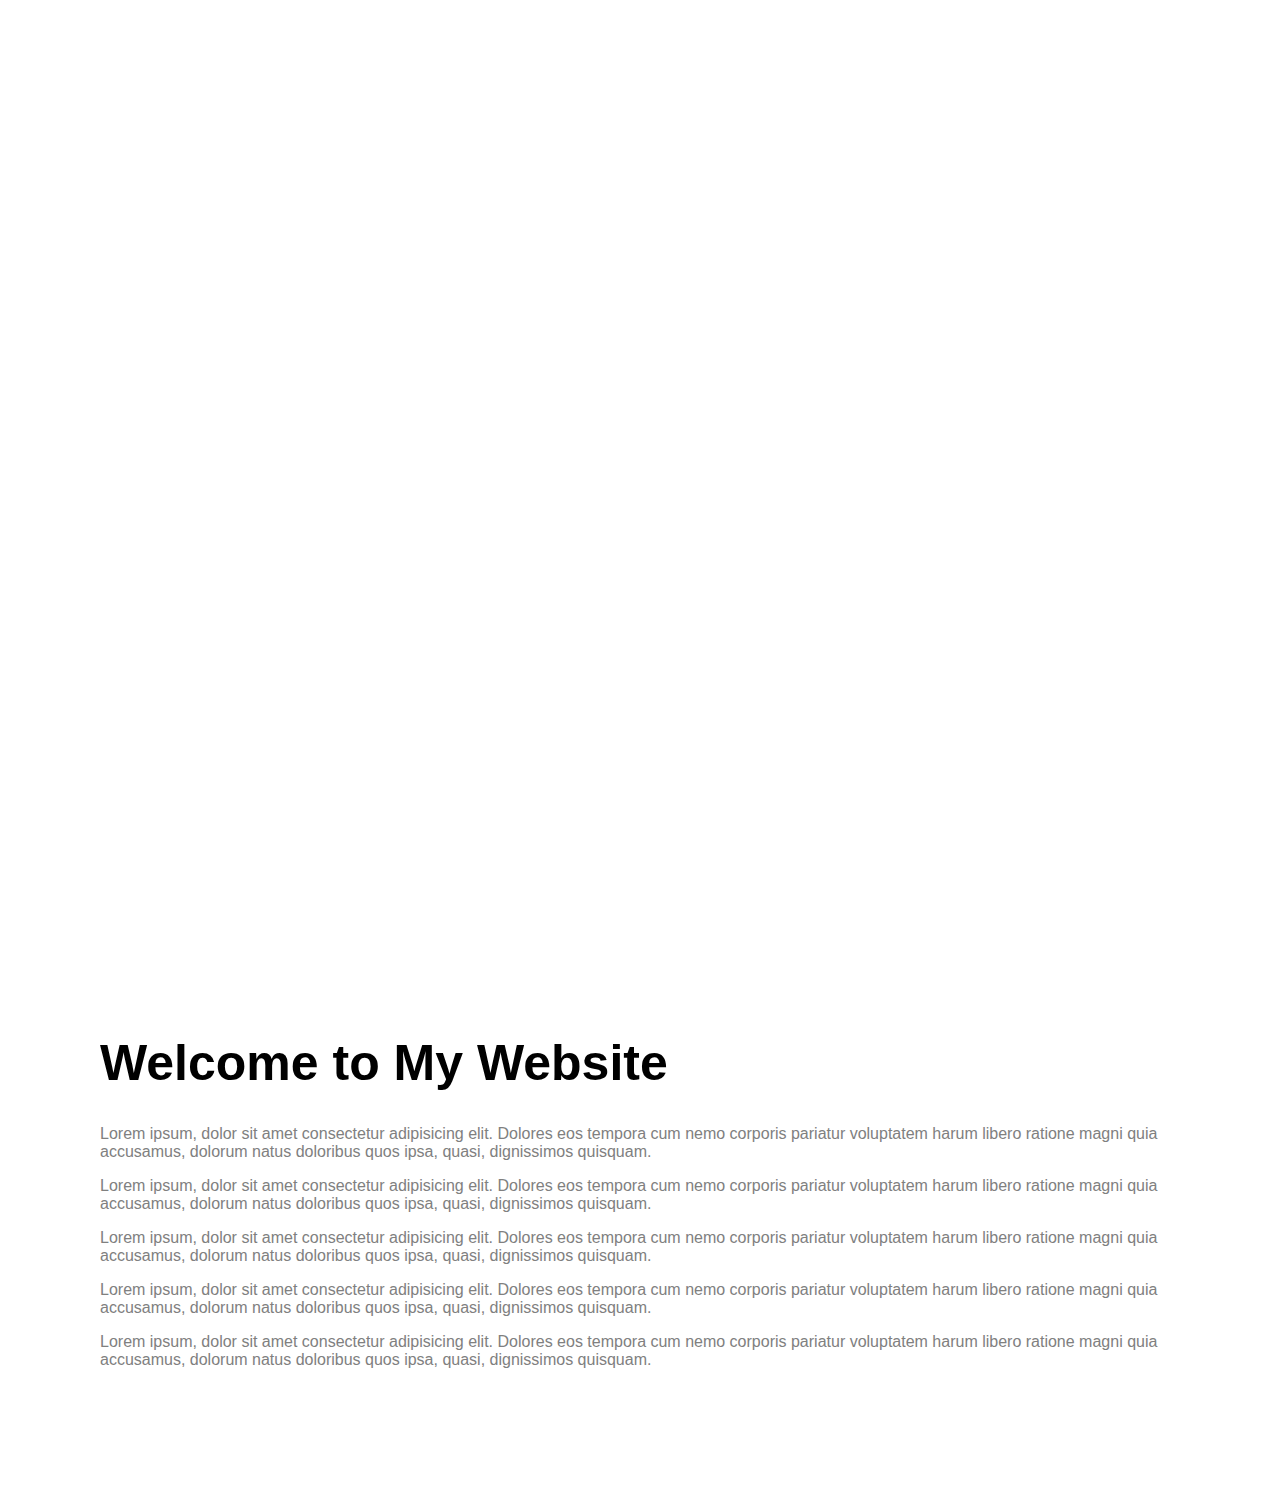
<file: Projects/background-image-scroll-effect/index.html>
<!DOCTYPE html>
<html lang="en">
<head>
    <meta charset="UTF-8">
    <meta http-equiv="X-UA-Compatible" content="IE=edge">
    <meta name="viewport" content="width=device-width, initial-scale=1.0">
    <title>Background Image Scroll Effect</title>
    <link rel="stylesheet" href="style.css">
</head>
<body>
    <div class="bg-image" id="bg-image"></div>
    <div class="container">
        <h1>Welcome to My Website</h1>
        <p>Lorem ipsum, dolor sit amet consectetur adipisicing elit. Dolores eos tempora cum nemo corporis pariatur voluptatem harum libero ratione magni quia accusamus, dolorum natus doloribus quos ipsa, quasi, dignissimos quisquam.</p>
        <p>Lorem ipsum, dolor sit amet consectetur adipisicing elit. Dolores eos tempora cum nemo corporis pariatur voluptatem harum libero ratione magni quia accusamus, dolorum natus doloribus quos ipsa, quasi, dignissimos quisquam.</p>
        <p>Lorem ipsum, dolor sit amet consectetur adipisicing elit. Dolores eos tempora cum nemo corporis pariatur voluptatem harum libero ratione magni quia accusamus, dolorum natus doloribus quos ipsa, quasi, dignissimos quisquam.</p>
        <p>Lorem ipsum, dolor sit amet consectetur adipisicing elit. Dolores eos tempora cum nemo corporis pariatur voluptatem harum libero ratione magni quia accusamus, dolorum natus doloribus quos ipsa, quasi, dignissimos quisquam.</p>
        <p>Lorem ipsum, dolor sit amet consectetur adipisicing elit. Dolores eos tempora cum nemo corporis pariatur voluptatem harum libero ratione magni quia accusamus, dolorum natus doloribus quos ipsa, quasi, dignissimos quisquam.</p>
    </div>
    <script src="index.js"></script>
</body>
</html>
</file>
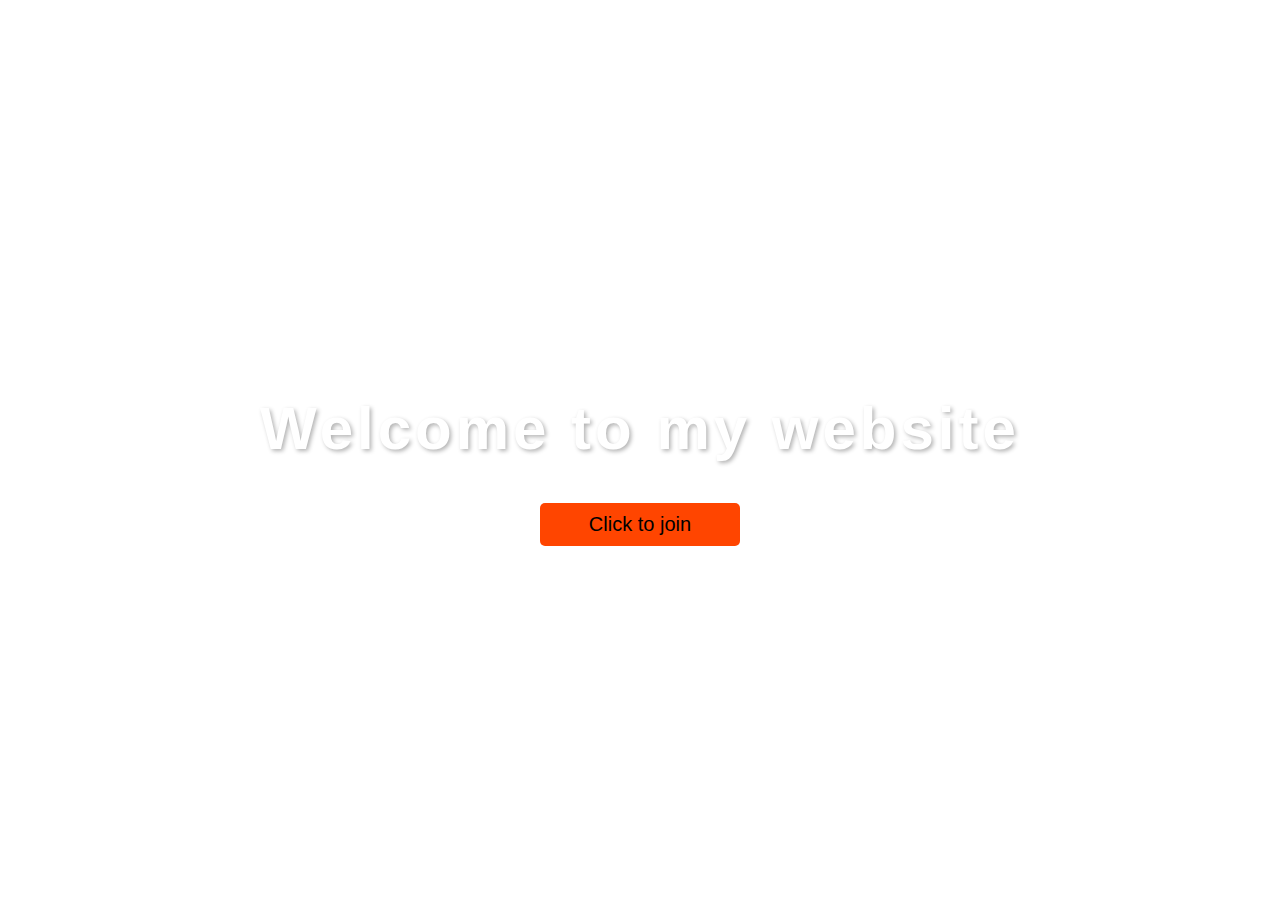
<file: Projects/blurred-background-popup/index.html>
<!DOCTYPE html>
<html lang="en">
<head>
    <meta charset="UTF-8">
    <meta http-equiv="X-UA-Compatible" content="IE=edge">
    <meta name="viewport" content="width=device-width, initial-scale=1.0">
    <title>Blurred Background Popup</title>
    <link rel="stylesheet" href="https://cdnjs.cloudflare.com/ajax/libs/font-awesome/6.4.0/css/all.min.css" integrity="sha512-iecdLmaskl7CVkqkXNQ/ZH/XLlvWZOJyj7Yy7tcenmpD1ypASozpmT/E0iPtmFIB46ZmdtAc9eNBvH0H/ZpiBw==" crossorigin="anonymous" referrerpolicy="no-referrer" />
    <link rel="stylesheet" href="style.css">
</head>
<body>
    <div class="container">
        <h1>Welcome to my website</h1>
        <button class="btn">Click to join</button>
    </div>
    <div class="popup-container active">
        <h4>20% OFF Offer</h4>
        <label for="email">Your email:</label>
        <input type="email" name="email" class="input" placeholder="Enter your Email"><button class="popup-btn">join</button>
        <div class="close-icon">
            <i class="fa-solid fa-xmark fa-2x"></i>
        </div>
    </div>
    <script src="index.js"></script>
</body>
</html>
</file>
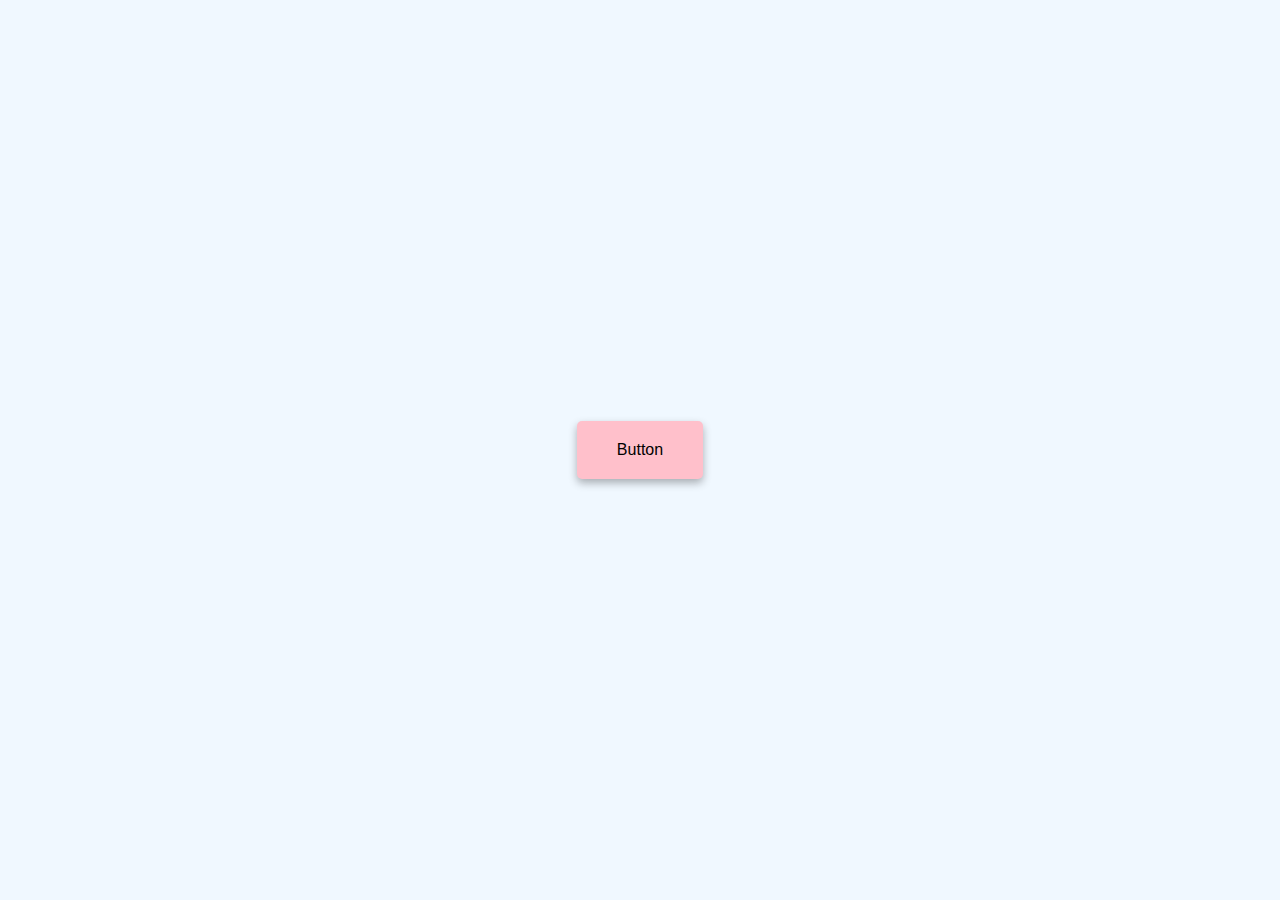
<file: Projects/button-ripple-effect/index.html>
<!DOCTYPE html>
<html lang="en">
<head>
    <meta charset="UTF-8">
    <meta http-equiv="X-UA-Compatible" content="IE=edge">
    <meta name="viewport" content="width=device-width, initial-scale=1.0">
    <title>Button Ripple Effect</title>
    <link rel="stylesheet" href="style.css">
</head>
<body>
    <a href="#" class="btn">
        <span>Button</span>
    </a>
    <script src="index.js"></script>
</body>
</html>
</file>
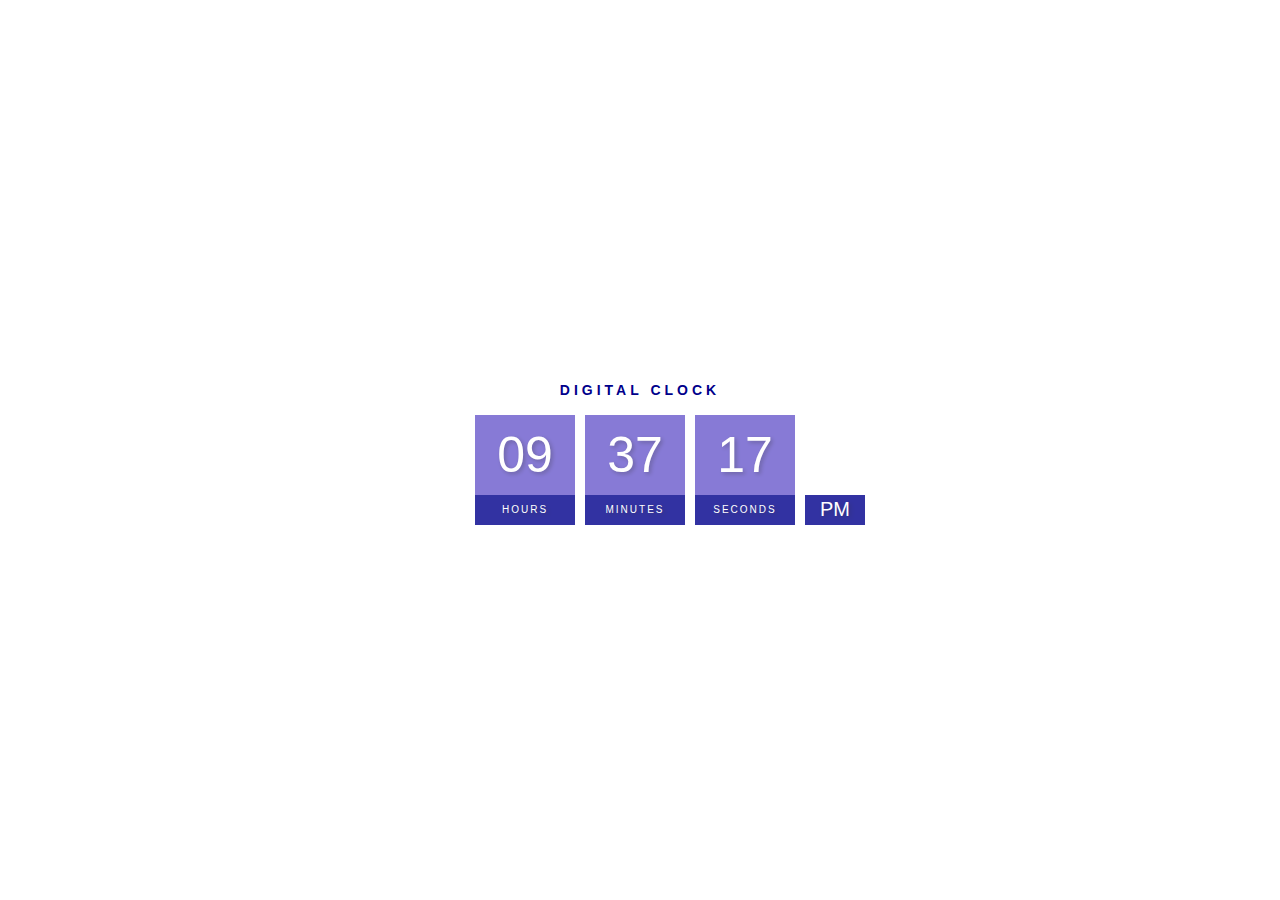
<file: Projects/digital-clock/index.html>
<!DOCTYPE html>
<html lang="en">
    <head>
        <meta charset="UTF-8">
        <meta http-equiv="X-UA-Compatible" content="IE=edge">
        <meta name="viewport" content="width=device-width, initial-scale=1.0">
        <title>Digital Clock</title>
        <link rel="stylesheet" href="style.css">
    </head>
    <body>
        <h2>Digital Clock</h2>
        <div class="clock">
            <div>
                <span id="hour">00</span>
                <span class="text">Hours</span>
            </div>
            <div>
                <span id="minutes">00</span>
                <span class="text">Minutes</span>
            </div>
            <div>
                <span id="seconds">00</span>
                <span class="text">Seconds</span>
            </div>
            <div>
                <span id="ampm">AM</span>
            </div>
        </div>
        <script src="index.js"></script>
    </body>
</html>
</file>
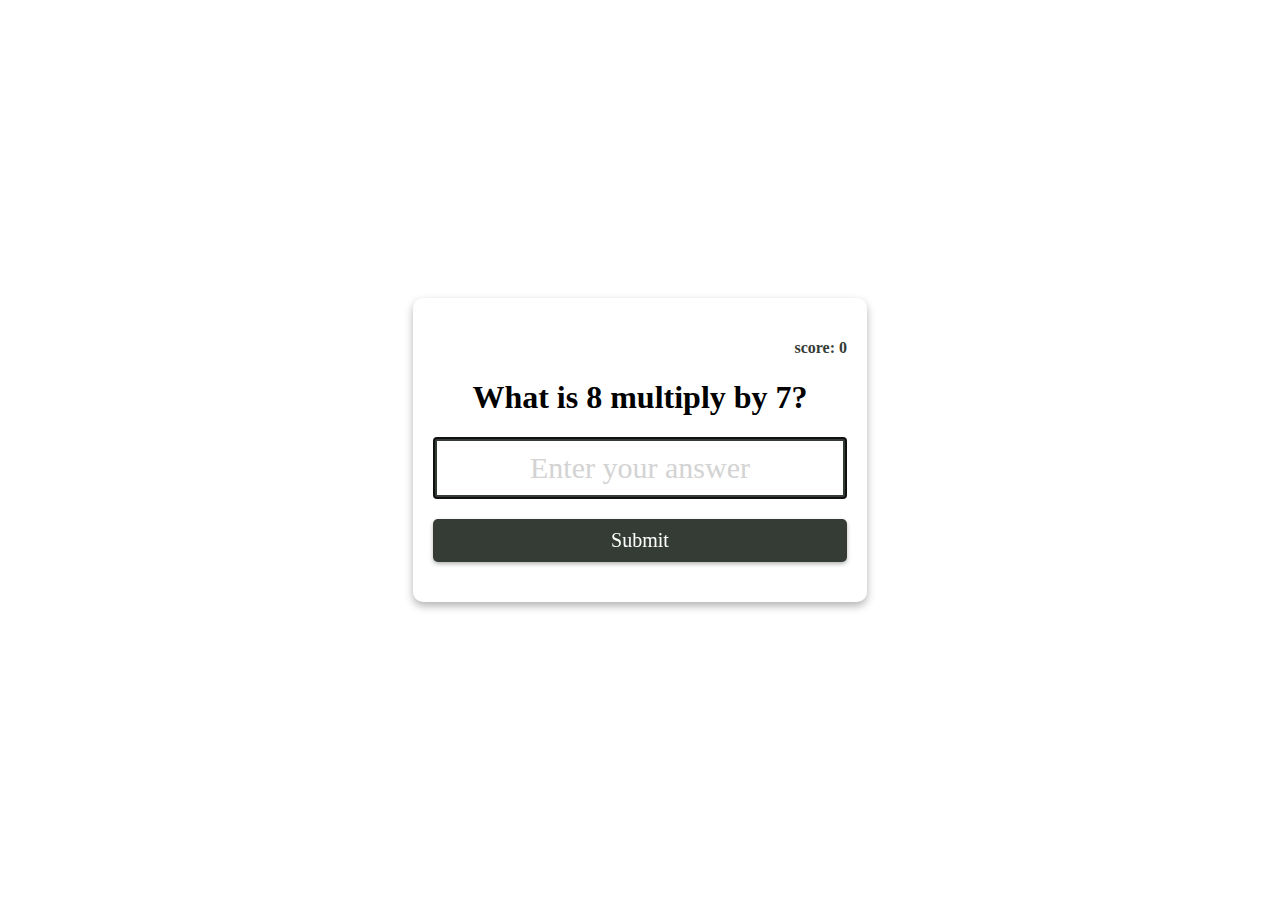
<file: Projects/multiplication-app/index.html>
<!DOCTYPE html>
<html lang="en">
<head>
    <meta charset="UTF-8">
    <meta http-equiv="X-UA-Compatible" content="IE=edge">
    <meta name="viewport" content="width=device-width, initial-scale=1.0">
    <title>Multiplication App</title>
    <link rel="stylesheet" href="style.css">
</head>
<body>
    <form class="form" id="form">
        <h4 class="score" id="score">score: 0</h4>
        <h1 id="question">What is 1 multiply by 1?</h1>
        <input type="text" class="input" id="input" placeholder="Enter your answer" autofocus autocomplete="off"> 
        <button type="submit" class="btn">Submit</button>
    </form>
    <script src="index.js"></script>
</body>
</html>
</file>
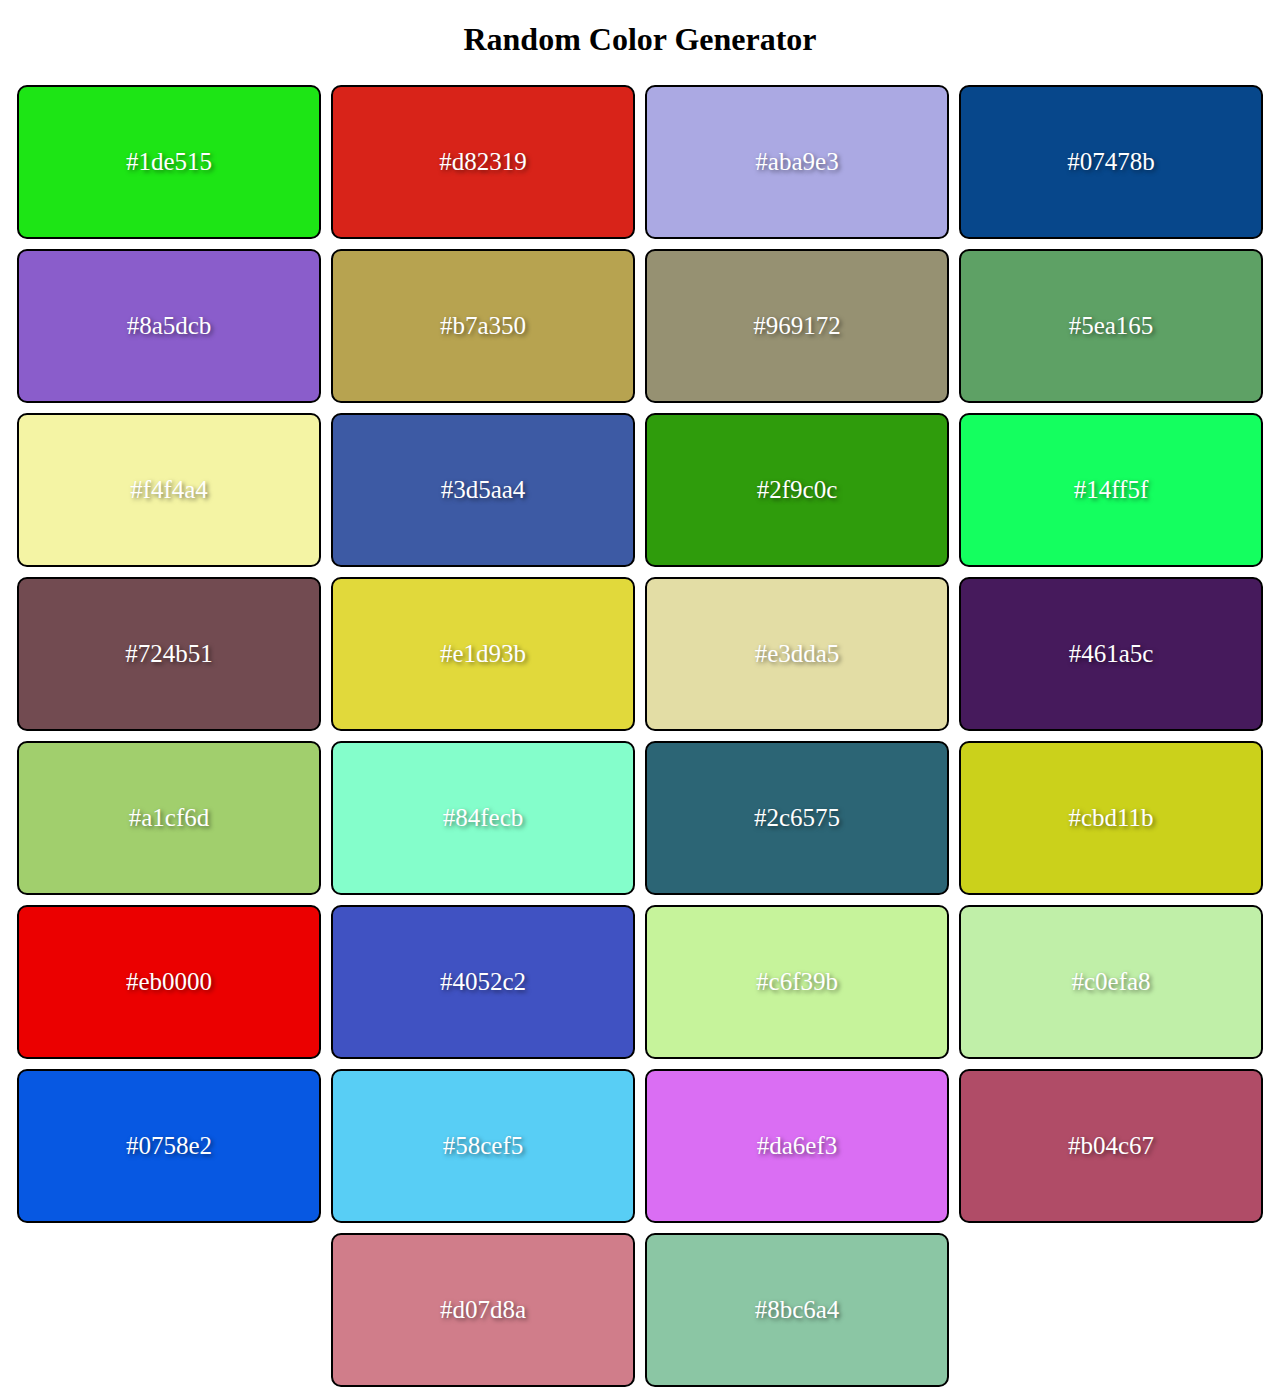
<file: Projects/random-color-generator/index.html>
<!DOCTYPE html>
<html lang="en">
<head>
    <meta charset="UTF-8">
    <meta http-equiv="X-UA-Compatible" content="IE=edge">
    <meta name="viewport" content="width=device-width, initial-scale=1.0">
    <title>Random Color Generator</title>
    <link rel="stylesheet" href="style.css">
</head>
<body>
    <h1>Random Color Generator</h1>
    <div class="container">
        
    </div>
    <script src="index.js"></script>
</body>
</html>
</file>
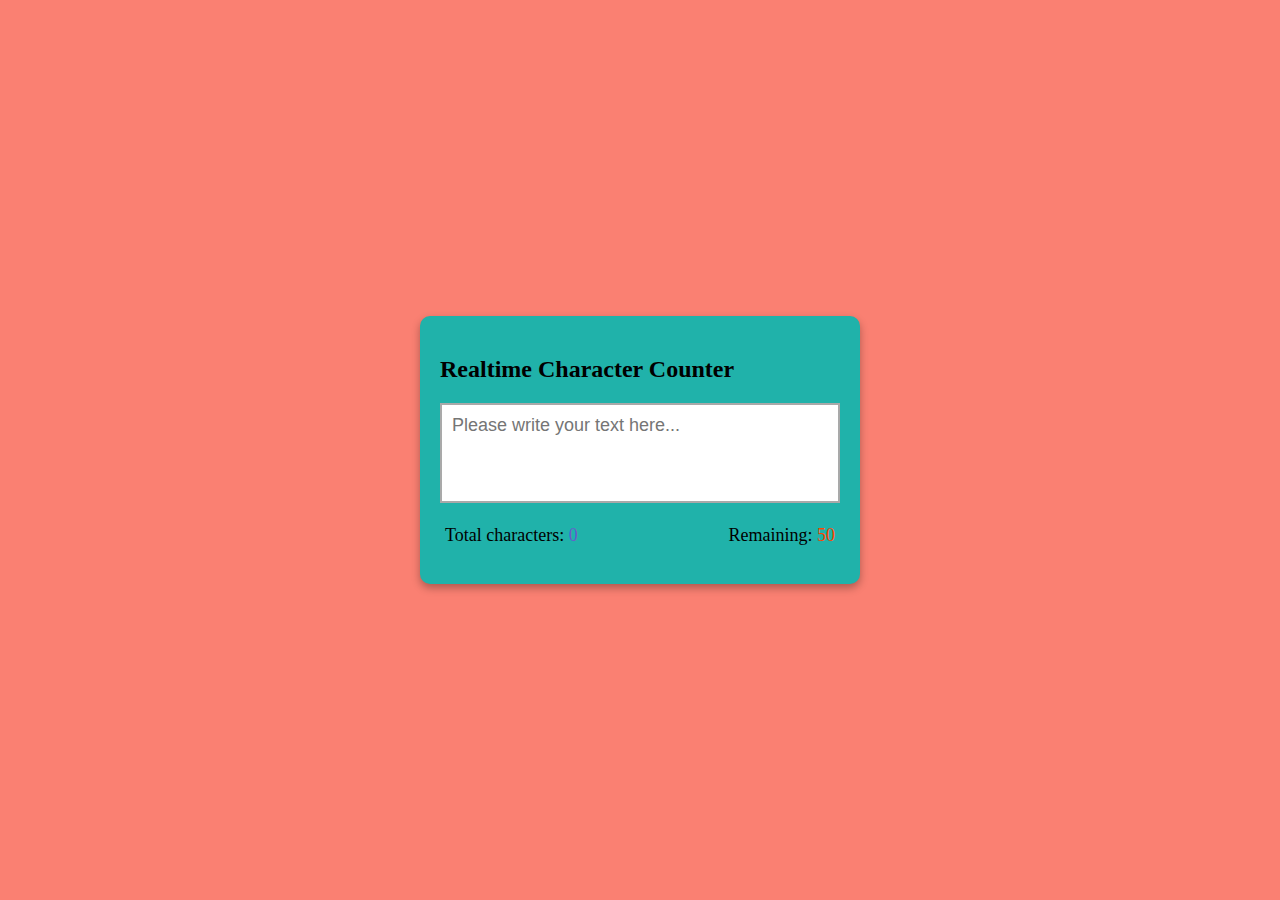
<file: Projects/realtime-character-counter/index.html>
<!DOCTYPE html>
<html lang="en">
<head>
    <meta charset="UTF-8">
    <meta http-equiv="X-UA-Compatible" content="IE=edge">
    <meta name="viewport" content="width=device-width, initial-scale=1.0">
    <title>Realtime Character Counter</title>
    <link rel="stylesheet" href="style.css">
</head>
<body>
    <div class="container">
        <h2>Realtime Character Counter</h2>
        <textarea id="textarea" class="textarea" placeholder="Please write your text here..." maxlength="50"></textarea>
        <div class="counter-container">
            <p>Total characters: <span class="total-counter" id="total-counter"></span></p>
            <p>Remaining: <span class="remaining-counter" id="remaining-counter"></span></p>
        </div>
    </div>
    <script src="index.js"></script>
</body>
</html>
</file>
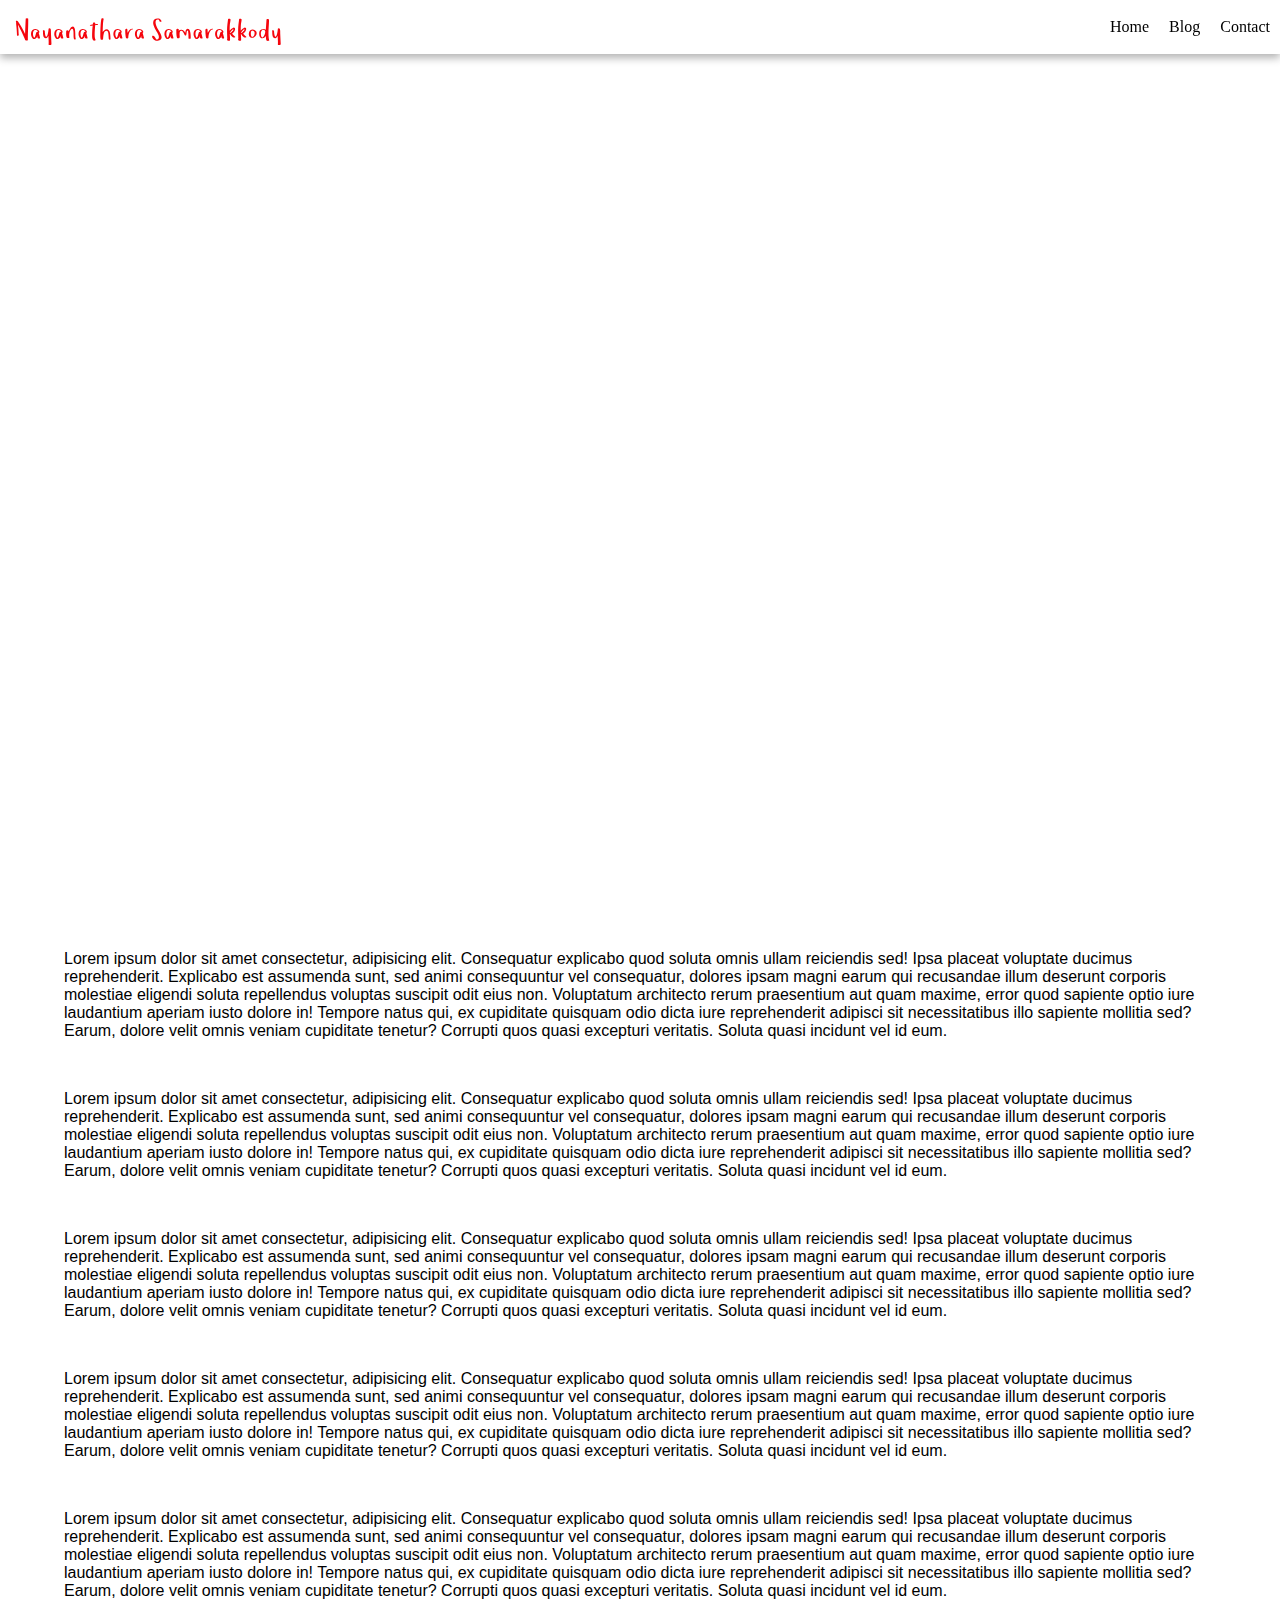
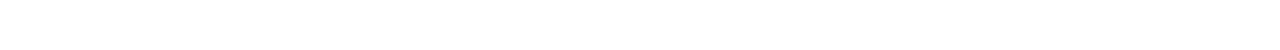
<file: Projects/sticky-navbar/index.html>
<!DOCTYPE html>
<html lang="en">
<head>
    <meta charset="UTF-8">
    <meta http-equiv="X-UA-Compatible" content="IE=edge">
    <meta name="viewport" content="width=device-width, initial-scale=1.0">
    <title>Sticky Navbar</title>
    <link rel="stylesheet" href="style.css">
</head>
<body>
    <div class="navbar">
        <a href="/index.html">
            <img src="logo.svg" alt="logo">
        </a>
        <ul>
            <li><a href="#">Home</a></li>
            <li><a href="#">Blog</a></li>
            <li><a href="#">Contact</a></li>
        </ul>
    </div>
    <div class="top-container">
        <h1>Welcome to my website</h1>
    </div>
    <div class="bottom-container">
        <p class="text">Lorem ipsum dolor sit amet consectetur, adipisicing elit. Consequatur explicabo quod soluta omnis ullam reiciendis sed! Ipsa placeat voluptate ducimus reprehenderit. Explicabo est assumenda sunt, sed animi consequuntur vel consequatur, dolores ipsam magni earum qui recusandae illum deserunt corporis molestiae eligendi soluta repellendus voluptas suscipit odit eius non. Voluptatum architecto rerum praesentium aut quam maxime, error quod sapiente optio iure laudantium aperiam iusto dolore in! Tempore natus qui, ex cupiditate quisquam odio dicta iure reprehenderit adipisci sit necessitatibus illo sapiente mollitia sed? Earum, dolore velit omnis veniam cupiditate tenetur? Corrupti quos quasi excepturi veritatis. Soluta quasi incidunt vel id eum.</p>
        <p class="text">Lorem ipsum dolor sit amet consectetur, adipisicing elit. Consequatur explicabo quod soluta omnis ullam reiciendis sed! Ipsa placeat voluptate ducimus reprehenderit. Explicabo est assumenda sunt, sed animi consequuntur vel consequatur, dolores ipsam magni earum qui recusandae illum deserunt corporis molestiae eligendi soluta repellendus voluptas suscipit odit eius non. Voluptatum architecto rerum praesentium aut quam maxime, error quod sapiente optio iure laudantium aperiam iusto dolore in! Tempore natus qui, ex cupiditate quisquam odio dicta iure reprehenderit adipisci sit necessitatibus illo sapiente mollitia sed? Earum, dolore velit omnis veniam cupiditate tenetur? Corrupti quos quasi excepturi veritatis. Soluta quasi incidunt vel id eum.</p>
        <p class="text">Lorem ipsum dolor sit amet consectetur, adipisicing elit. Consequatur explicabo quod soluta omnis ullam reiciendis sed! Ipsa placeat voluptate ducimus reprehenderit. Explicabo est assumenda sunt, sed animi consequuntur vel consequatur, dolores ipsam magni earum qui recusandae illum deserunt corporis molestiae eligendi soluta repellendus voluptas suscipit odit eius non. Voluptatum architecto rerum praesentium aut quam maxime, error quod sapiente optio iure laudantium aperiam iusto dolore in! Tempore natus qui, ex cupiditate quisquam odio dicta iure reprehenderit adipisci sit necessitatibus illo sapiente mollitia sed? Earum, dolore velit omnis veniam cupiditate tenetur? Corrupti quos quasi excepturi veritatis. Soluta quasi incidunt vel id eum.</p>
        <p class="text">Lorem ipsum dolor sit amet consectetur, adipisicing elit. Consequatur explicabo quod soluta omnis ullam reiciendis sed! Ipsa placeat voluptate ducimus reprehenderit. Explicabo est assumenda sunt, sed animi consequuntur vel consequatur, dolores ipsam magni earum qui recusandae illum deserunt corporis molestiae eligendi soluta repellendus voluptas suscipit odit eius non. Voluptatum architecto rerum praesentium aut quam maxime, error quod sapiente optio iure laudantium aperiam iusto dolore in! Tempore natus qui, ex cupiditate quisquam odio dicta iure reprehenderit adipisci sit necessitatibus illo sapiente mollitia sed? Earum, dolore velit omnis veniam cupiditate tenetur? Corrupti quos quasi excepturi veritatis. Soluta quasi incidunt vel id eum.</p>
        <p class="text">Lorem ipsum dolor sit amet consectetur, adipisicing elit. Consequatur explicabo quod soluta omnis ullam reiciendis sed! Ipsa placeat voluptate ducimus reprehenderit. Explicabo est assumenda sunt, sed animi consequuntur vel consequatur, dolores ipsam magni earum qui recusandae illum deserunt corporis molestiae eligendi soluta repellendus voluptas suscipit odit eius non. Voluptatum architecto rerum praesentium aut quam maxime, error quod sapiente optio iure laudantium aperiam iusto dolore in! Tempore natus qui, ex cupiditate quisquam odio dicta iure reprehenderit adipisci sit necessitatibus illo sapiente mollitia sed? Earum, dolore velit omnis veniam cupiditate tenetur? Corrupti quos quasi excepturi veritatis. Soluta quasi incidunt vel id eum.</p>
    </div>
    <script src="index.js"></script>
</body>
</html>
</file>
<file: Projects/background-image-scroll-effect/style.css>
body{
    margin: 0;
    font-family: sans-serif;
}

.bg-image{
    width: 1005;
    height: 100vh;
    background: url("https://images.unsplash.com/photo-1507525428034-b723cf961d3e?ixlib=rb-4.0.3&ixid=M3wxMjA3fDB8MHxwaG90by1wYWdlfHx8fGVufDB8fHx8fA%3D%3D&auto=format&fit=crop&w=873&q=80");
    background-position: center;
    background-attachment: fixed;
    background-size: 160%;
}

.container{
    padding: 100px;
}

h1{
    font-size: 50px;
}

p{
    color: grey;
}

@media (max-width:500px) {
    .container{
        padding: 10px;
    }
}
</file>
<file: Projects/blurred-background-popup/style.css>
body{
    margin: 0;
}

.container{
    display: flex;
    flex-direction: column;
    align-items: center;
    height: 100vh;
    justify-content: center;
    background-image: url("https://images.unsplash.com/photo-1560762484-813fc97650a0?ixlib=rb-4.0.3&ixid=M3wxMjA3fDB8MHxwaG90by1wYWdlfHx8fGVufDB8fHx8fA%3D%3D&auto=format&fit=crop&w=1074&q=80");
    background-size: cover;
    text-align: center;
    transition: filter .7s;
}

h1{
    font-size: 60px;
    color: white;
    font-family: Impact, Haettenschweiler, 'Arial Narrow Bold', sans-serif;
    letter-spacing: 4px;
    text-shadow: 2px 2px 4px rgba(0, 0, 0, 0.3);
}

.btn{
    padding: 10px 20px;
    width: 200px;
    cursor: pointer;
    background-color: orangered;
    border: none;
    border-radius: 5px;
    font-size: 20px;
}

.btn:hover{
    filter: brightness(0.8);
}

.active.container{
    filter: blur(5px) brightness(.7);
}

.popup-container{
    position: fixed;
    left: 50%;
    transform: translateX(-50%);
    background-color: white;
    width: 400px;
    height: 200px;
    top: 30%;
    display: flex;
    flex-direction: column;
    padding: 20px;
    background: url("https://images.unsplash.com/uploads/141103282695035fa1380/95cdfeef?ixlib=rb-4.0.3&ixid=M3wxMjA3fDB8MHxwaG90by1wYWdlfHx8fGVufDB8fHx8fA%3D%3D&auto=format&fit=crop&w=1130&q=80");
    background-size: cover;
    border-radius: 10px;
    box-shadow: 0 4px 8px rgba(0, 0, 0, 0.3);
    opacity: 1;
    transition: all .7s;
}

h4{
    font-size: 30px;
    margin: 10px;
    font-family: sans-serif;
    color: blueviolet;
}

label{
    color: rgb(1, 1, 1);
    font-size: large;
    font-weight: bold;
    font-family: sans-serif;
}

.popup-btn{
    background-color: orangered;
    padding: 10px;
    font-size: 20px;
    cursor: pointer;
    border: 2px solid;
}

.input{
    border: 2px solid;
    padding: 10px;
    margin: 10px 0;
    font-size: 20px;
    text-align: center;
}

.input::placeholder{
    color: lightgray;
}

.close-icon{
    position: absolute;
    right: 20px;
    cursor: pointer;
}

.close-icon:hover{
    color: orangered;
}

.active.popup-container{
    visibility: hidden;
    opacity: 0;
    top: 10%;
}
</file>
<file: Projects/button-ripple-effect/style.css>
body{
    margin: 0;
    display: flex;
    justify-content: center;
    height: 100vh;
    align-items: center; /*center vertically*/
    background-color: aliceblue;
    font-family: sans-serif;
}

.btn{
    background-color: pink;
    padding: 20px 40px; /*top and bottom padding = 20px and left and right padding = 40px*/
    border-radius: 5px;
    box-shadow: 0 4px 8px rgba(0, 0, 0, 0.3); /*horizontal shadow, vertical shadow, blur radius, color*/
    text-decoration: none;
    color: black;
    position: relative; /*sets the position of the element relative to its normal position*/
    overflow: hidden; /*specifies that any content that exceeds the boundaries of the element should be hidden*/
}

/*position: relative;: With this value, the element's position is relative to its normal position in the document flow. It can be adjusted using the top, bottom, left, and right properties. If no adjustments are made, the element will stay in its original position.

position: absolute;: When an element has position: absolute;, it is positioned relative to its closest positioned ancestor (i.e., an ancestor with a positioning value other than static) or the initial containing block. If no positioned ancestors exist, the element is positioned relative to the initial containing block, which is typically the viewport.

position: fixed;: This value positions the element relative to the viewport, regardless of its parent elements. It remains fixed in its position even when the page is scrolled.*/

.btn span{
    position: relative;
    z-index: 1; /*higher z-index value brings the element closer to the front and may overlap elements with lower z-index values. If z-index: -1; the text inside the button element is not visible*/
}

.btn::before{
    content: ""; /* sets the content of the ::before pseudo-element to an empty string. It is required when using pseudo-elements, even if the content is empty*/
    position: absolute;
    background-color: orangered;
    width: 0;
    height: 0;
    /*position the ::before pseudo-element at the horizontal and vertical center of its parent element*/
    left: var(--xPos);
    top: var(--yPos);
    transform: translate(-50%, -50%); /*translates the ::before pseudo-element 50% to the left and 50% up, effectively centering it within its parent element*/
    border-radius: 50%;
    transition: width .5s, height 0.5s; /*When the width and height of the ::before pseudo-element change, it will smoothly transition over a duration of 0.5 seconds*/
}

.btn:hover::before{
    /*set the width and height of the ::before pseudo-element to 300 pixels each when the .btn element is being hovered over*/
    width: 300px;
    height: 300px;
}
</file>
<file: Projects/digital-clock/style.css>
body{
    margin: 0; /*remove default margin, set it to 0*/
    font-family: sans-serif;
    display: flex; /*get content to center and top*/
    flex-direction: column; /*again set content to previous location*/
    align-items: center; /*get all the items to the center horizontally*/
    height: 100vh; /*set screen size into 100% viewport height(100vh)*/
    justify-content: center; /*get all the items to the center vertically*/
    background: url("https://images.unsplash.com/photo-1511576661531-b34d7da5d0bb?ixlib=rb-4.0.3&ixid=M3wxMjA3fDB8MHxwaG90by1wYWdlfHx8fGVufDB8fHx8fA%3D%3D&auto=format&fit=crop&w=1170&q=80");
    background-size: cover;
    overflow: hidden;
}

h2{
    text-transform: uppercase; /*make every letter in header to capital*/
    letter-spacing: 4px;
    font-size: 14px;
    text-align: center;
    color: darkblue;
}

.clock{
    display: flex; /*get content in all lines to a one line next to each other*/
}

.clock div{
    margin: 5px;
    position: relative;
}

.clock span{
    width: 100px;
    height: 80px;
    background: slateblue;
    opacity: .8;
    color: white;
    display: flex; /*elements display as a flex container*/
    justify-content: center; /*align the content within the targeted span elements(texts inside the span-00/Hours/ Minutes/ Seconds/ AM) horizontally at the center*/
    align-items: center; /*align the content within the targeted span elements(texts inside the span-00/Hours/ Minutes/ Seconds/ AM) vertically at the center*/
    font-size: 50px;
    text-shadow: 2px 2px 4px rgba(0, 0, 0, 0.3); /*horizontal shadow, vertical shadow, blur radius, color(red, green, blue, alpha value for transparency -> rgb values are zero bcz here the color is set to black)*/
}

.clock .text{
    height: 30px;
    font-size: 10px;
    text-transform: uppercase;
    letter-spacing: 2px;
    background: darkblue;
    opacity: 0.8px;
}

.clock #ampm{
    bottom: 0;
    position: absolute;
    width: 60px;
    height: 30px;
    font-size: 20px;
    background: darkblue;
}
</file>
<file: Projects/multiplication-app/style.css>
body{
    margin: 0;
    /*set the item center horizontally*/
    display: flex; justify-content: center;
    /*set the items center vertically*/
    height: 100vh; align-items: center;
    text-align: center;
    background: url("https://images.unsplash.com/photo-1635070041409-e63e783ce3c1?ixlib=rb-4.0.3&ixid=M3wxMjA3fDB8MHxwaG90by1wYWdlfHx8fGVufDB8fHx8fA%3D%3D&auto=format&fit=crop&w=779&q=80");
    background-size: cover;
    overflow: hidden;
    font-family: cursive;
}

.form{
    background-color: white;
    padding: 20px;
    box-shadow: 0 4px 8px rgba(0, 0, 0, 0.3); /*horizontal shadow, vertical shadow, blur radius, color*/
    border-radius: 10px;
    margin: 10px;
}

.input{
    display: block; /*get submit button to the bottom (make input fields in separate lines)*/
    width: 100%;
    box-sizing: border-box; /*set the total width and height of an element while keeping the content area consistent. The padding and border will be included within that total size, so no need to adjust the width or height to accommodate them separately*/
    font-size: 30px;
    text-align: center;
    padding: 10px;
    border: solid 4px rgb(53, 60, 53);
    color: rgb(53, 60, 53);
}

.input::placeholder{
    color: lightgray;
    font-family: cursive;
}

.btn{
    background-color: rgb(53, 60, 53);
    color: white;
    border: none;
    display: block;
    width: 100%;
    padding: 10px;
    font-size: 20px;
    font-family: cursive;
    margin: 20px 0; /*top and bottom margin = 20 px and left and right margin = 0*/
    border-radius: 5px;
    box-shadow: 0 2px 4px rgba(0, 0, 0, 0.3); /*horizontal shadow, vertical shadow, blur radius, color*/
    cursor: pointer;
}

.btn:hover{
    filter: brightness(0.9); /*when cursor points the button, button will appear slightly darker*/
}

.score{
    color: rgb(53, 60, 53);
    text-align: right;
}
</file>
<file: Projects/random-color-generator/style.css>
body{
    margin: 0;
    font-family: cursive;
}

h1{
    text-align: center;
}

.container{
    display: flex;
    flex-wrap: wrap;
    justify-content: center;
}

.color-container{
    background-color: orange;
    width: 300px;
    height: 150px;
    color: white;
    margin: 5px;
    display: flex;
    justify-content: center;
    align-items: center;
    font-size: 25px;
    text-shadow: 2px 2px 4px rgba(0, 0, 0, 0.5);
    border: solid black 2px;
    border-radius: 10px;
}
</file>
<file: Projects/realtime-character-counter/style.css>
body{
    margin: 0;
    /*bring items center horizontally*/
    display: flex;
    justify-content: center;
    /*bring items center vertically*/
    height: 100vh;
    align-items: center;
    background-color: salmon;
    font-family: cursive;
}

.container{
    background-color: lightseagreen;
    width: 400px;
    padding: 20px;
    margin: 5px;
    border-radius: 10px;
    box-shadow: 0 4px 8px rgba(0, 0, 0, 0.3);
}

.textarea{
    resize: none;
    width: 100%;
    height: 100px;
    font-size: 18px;
    font-family: sans-serif;
    padding: 10px;
    box-sizing: border-box;
    border: solid 2px darkgray;
}

.counter-container{
    display: flex;
    justify-content: space-between;
    padding: 0 5px;
}

.counter-container p{
    font-size: 18px;
}

.total-counter{
    color: slateblue;
}

.remaining-counter{
    color: orangered;
}
</file>
<file: Projects/sticky-navbar/style.css>
body{
    margin: 0;
}

.top-container{
    background-image: url("https://images.unsplash.com/photo-1563191911-e65f8655ebf9?ixlib=rb-4.0.3&ixid=M3wxMjA3fDB8MHxwaG90by1wYWdlfHx8fGVufDB8fHx8fA%3D%3D&auto=format&fit=crop&w=870&q=80");
    height: 100vh;
    background-size: cover;
    display: flex;
    justify-content: center; /*horizontal center*/
    align-items: center; /*vertically center*/
    text-align: center;
}

.top-container h1{
    color: white;
    font-size: 50px;
    font-family: Impact, Haettenschweiler, 'Arial Narrow Bold', sans-serif;
    letter-spacing: 2px;
}

.text{
    margin: 50px 5%; /*top and bottom margin = 50px, left and right margin = 5%*/
    font-family: sans-serif;
}

.navbar{
    display: flex;
    position: fixed;
    background-color: white;
    width: 100%;
    justify-content: space-between;
    align-items: center;
    box-shadow: 0 4px 8px rgba(0, 0, 0, 0.3);
    transition: background-color 0.4s;
}

.navbar ul{
    display: flex;
    list-style-type: none;
}

.navbar ul li a{
    text-decoration: none;
    margin: 0 10px;
    color: black;
    font-family: cursive;
}

.navbar ul li a:hover{
    color: red;
}

.navbar.active{
    background-color: black;
}

.navbar.active ul li a{
    color: white;
}
</file>
